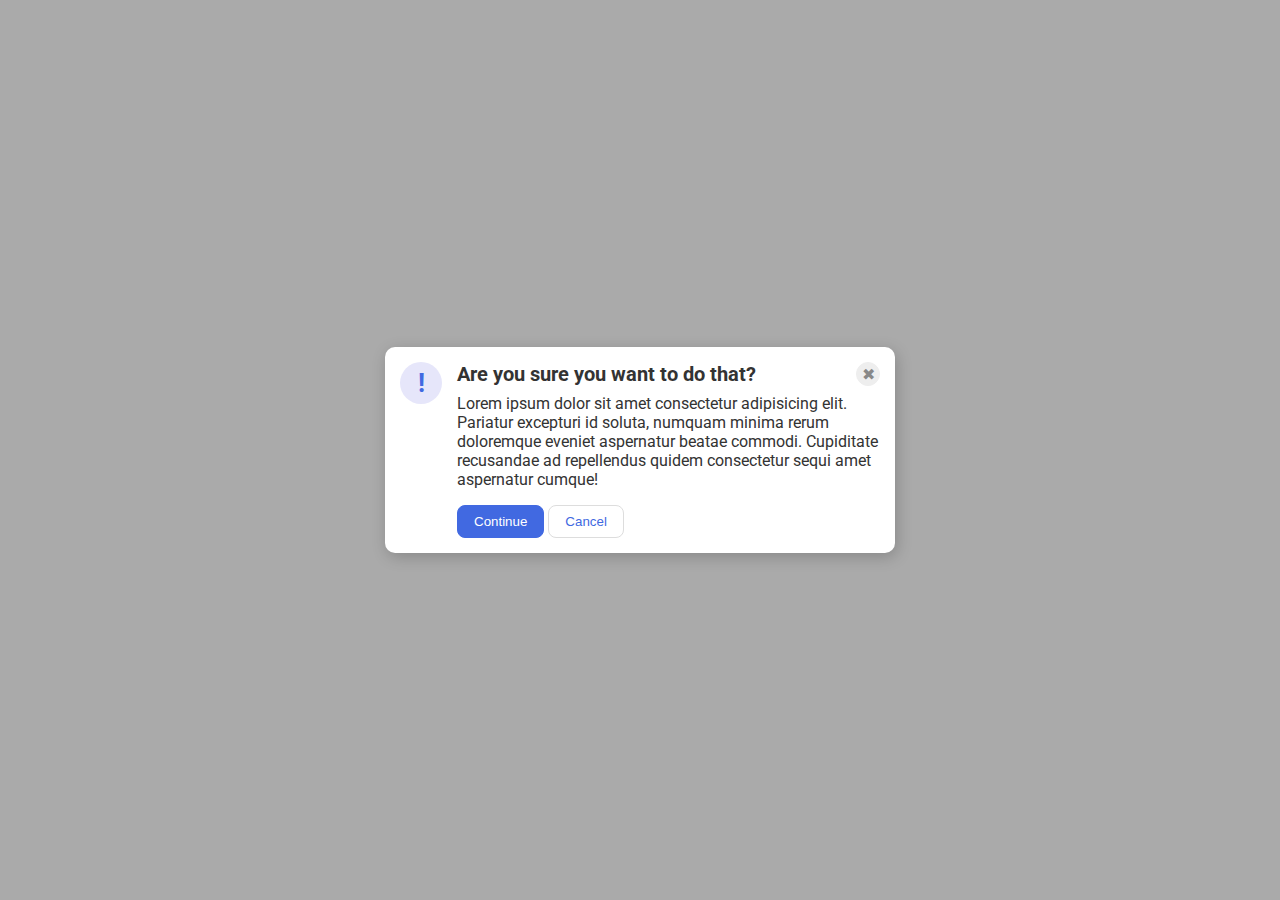
<file: flex/05-flex-modal/index.html>
<!DOCTYPE html>
<html lang="en">
  <head>
    <meta charset="UTF-8">
    <meta http-equiv="X-UA-Compatible" content="IE=edge">
    <meta name="viewport" content="width=device-width, initial-scale=1.0">
    <link rel="stylesheet" href="style.css">
    <title>Modal</title>
  </head>
  <body>
    <div class="modal">
      <div class="icon">!</div>
      <div>
        <div class="flex-container">
          <div class="header">Are you sure you want to do that?</div>
          <button class="close-button">✖</button>
        </div>
        <div class="text">Lorem ipsum dolor sit amet consectetur adipisicing elit. Pariatur excepturi id soluta, numquam minima rerum doloremque eveniet aspernatur beatae commodi. Cupiditate recusandae ad repellendus quidem consectetur sequi amet aspernatur cumque!</div>
        <button class="continue">Continue</button>
        <button class="cancel">Cancel</button>
      </div>
    </div>
  </body>
</html>
</file>
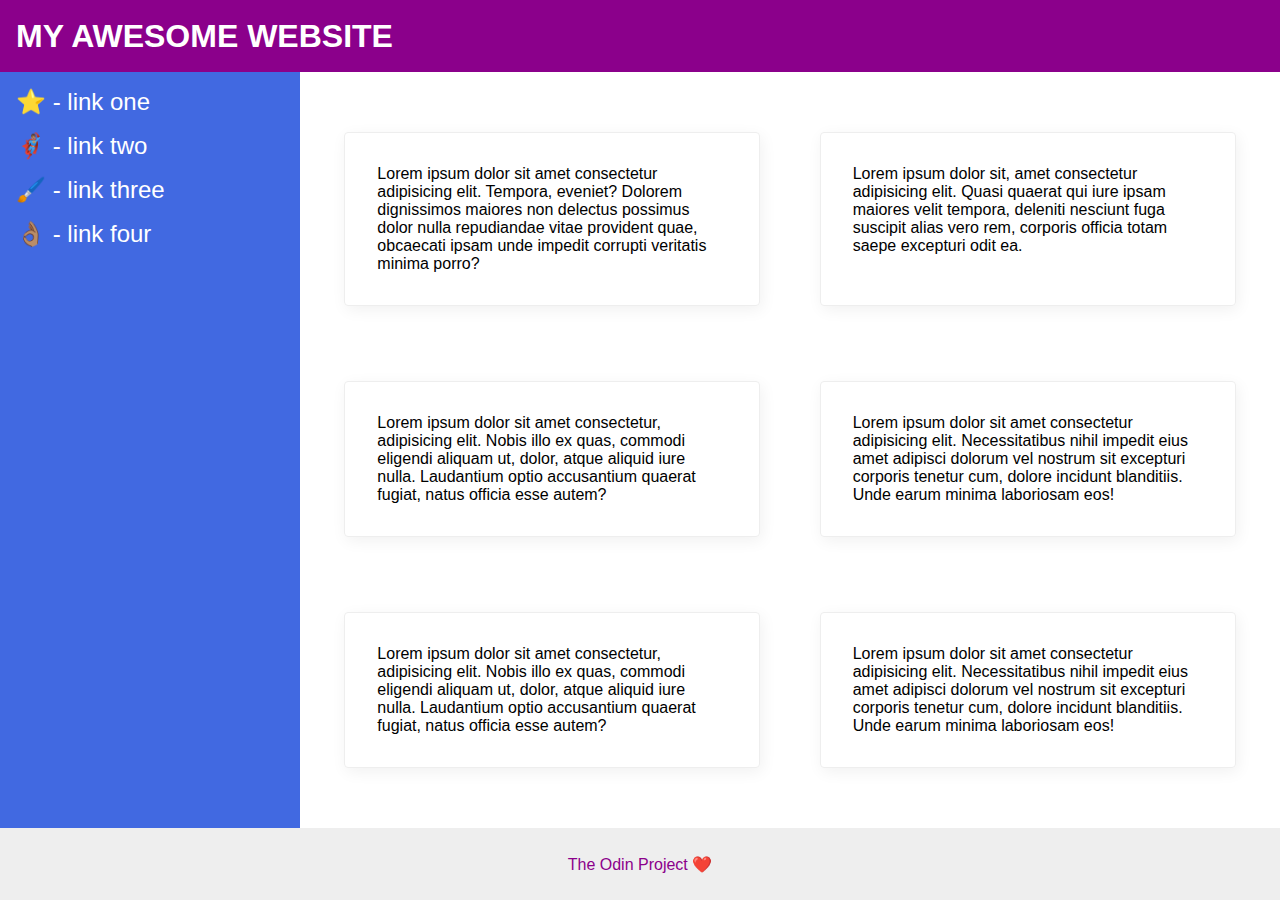
<file: flex/07-flex-layout-2/index.html>
<!DOCTYPE html>
<html lang="en">
  <head>
    <meta charset="UTF-8">
    <meta http-equiv="X-UA-Compatible" content="IE=edge">
    <meta name="viewport" content="width=device-width, initial-scale=1.0">
    <title>The Holy Grail</title>
    <link rel="stylesheet" href="style.css">
  </head>
  <body>
    <div class="header">
      MY AWESOME WEBSITE
    </div>
    
    <div class="content">
      <div class="sidebar">
        <ul>
          <li><a href="#">⭐ - link one</a></li>
          <li><a href="#">🦸🏽‍♂️ - link two</a></li>
          <li><a href="#">🖌️ - link three</a></li>
          <li><a href="#">👌🏽 - link four</a></li>
        </ul>
      </div>

      <div class="card-container">
        <div class="card">Lorem ipsum dolor sit amet consectetur adipisicing elit. Tempora, eveniet? Dolorem dignissimos maiores non delectus possimus dolor nulla repudiandae vitae provident quae, obcaecati ipsam unde impedit corrupti veritatis minima porro?</div>
        <div class="card">Lorem ipsum dolor sit, amet consectetur adipisicing elit. Quasi quaerat qui iure ipsam maiores velit tempora, deleniti nesciunt fuga suscipit alias vero rem, corporis officia totam saepe excepturi odit ea.</div>
        <div class="card">Lorem ipsum dolor sit amet consectetur, adipisicing elit. Nobis illo ex quas, commodi eligendi aliquam ut, dolor, atque aliquid iure nulla. Laudantium optio accusantium quaerat fugiat, natus officia esse autem?</div>
        <div class="card">Lorem ipsum dolor sit amet consectetur adipisicing elit. Necessitatibus nihil impedit eius amet adipisci dolorum vel nostrum sit excepturi corporis tenetur cum, dolore incidunt blanditiis. Unde earum minima laboriosam eos!</div>
        <div class="card">Lorem ipsum dolor sit amet consectetur, adipisicing elit. Nobis illo ex quas, commodi eligendi aliquam ut, dolor, atque aliquid iure nulla. Laudantium optio accusantium quaerat fugiat, natus officia esse autem?</div>
        <div class="card">Lorem ipsum dolor sit amet consectetur adipisicing elit. Necessitatibus nihil impedit eius amet adipisci dolorum vel nostrum sit excepturi corporis tenetur cum, dolore incidunt blanditiis. Unde earum minima laboriosam eos!</div>
      </div>
    </div>

    <div class="footer">
      The Odin Project ❤️
    </div>
  </body>
</html>
</file>
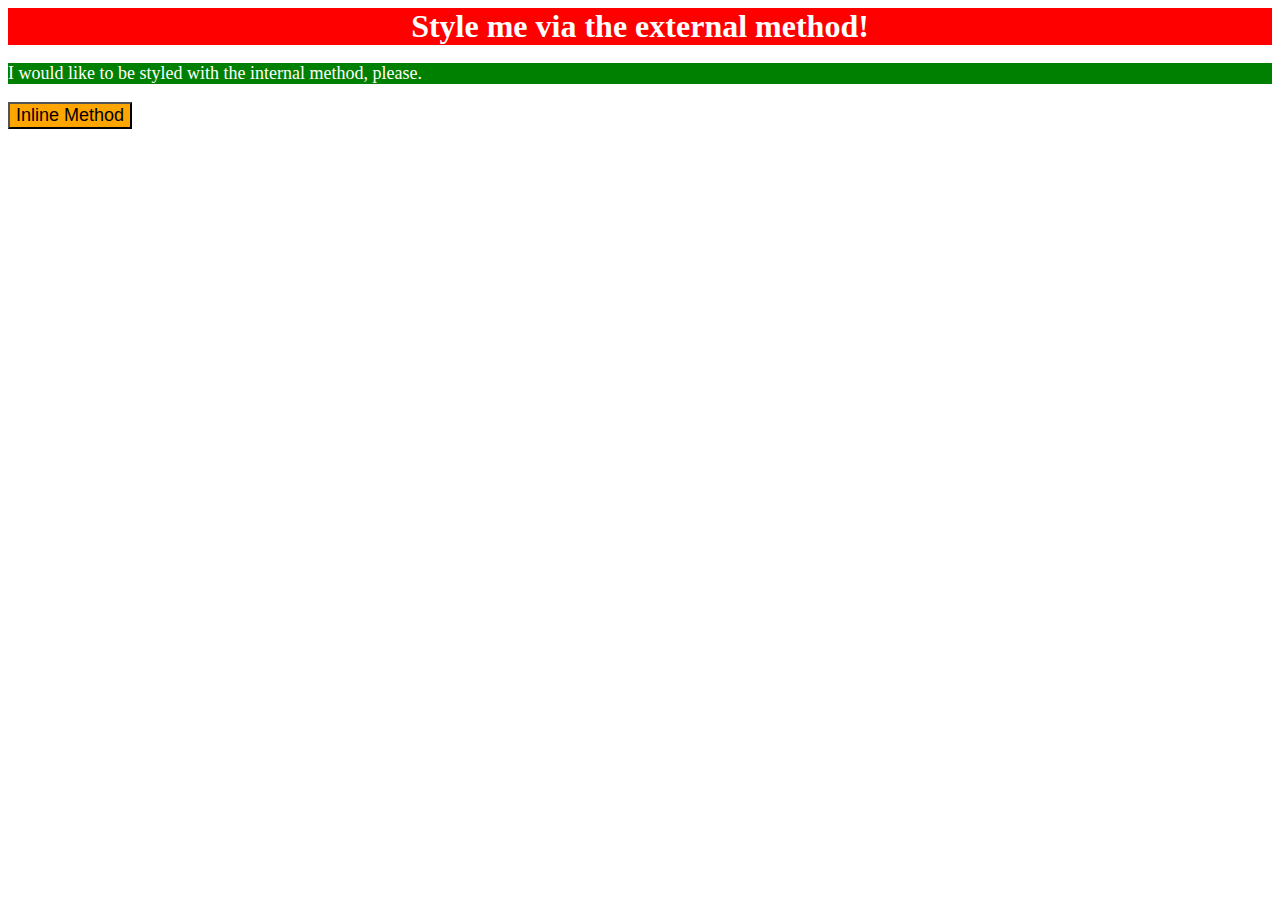
<file: foundations/01-css-methods/index.html>
<!DOCTYPE html>
<html lang="en">
  <head>
    <meta charset="UTF-8">
    <meta http-equiv="X-UA-Compatible" content="IE=edge">
    <meta name="viewport" content="width=device-width, initial-scale=1.0">
    <link rel="stylesheet" href="./style.css">
    <style>
      p {
        color: white;
        background-color: green;
        font-size: 18px;
      }
    </style>
    <title>Methods for Adding CSS</title>
  </head>
  <body>
    <div>Style me via the external method!</div>
    <p>I would like to be styled with the internal method, please.</p>
    <button style="background-color: orange; font-size: 18px;">Inline Method</button>
  </body>
</html>
</file>
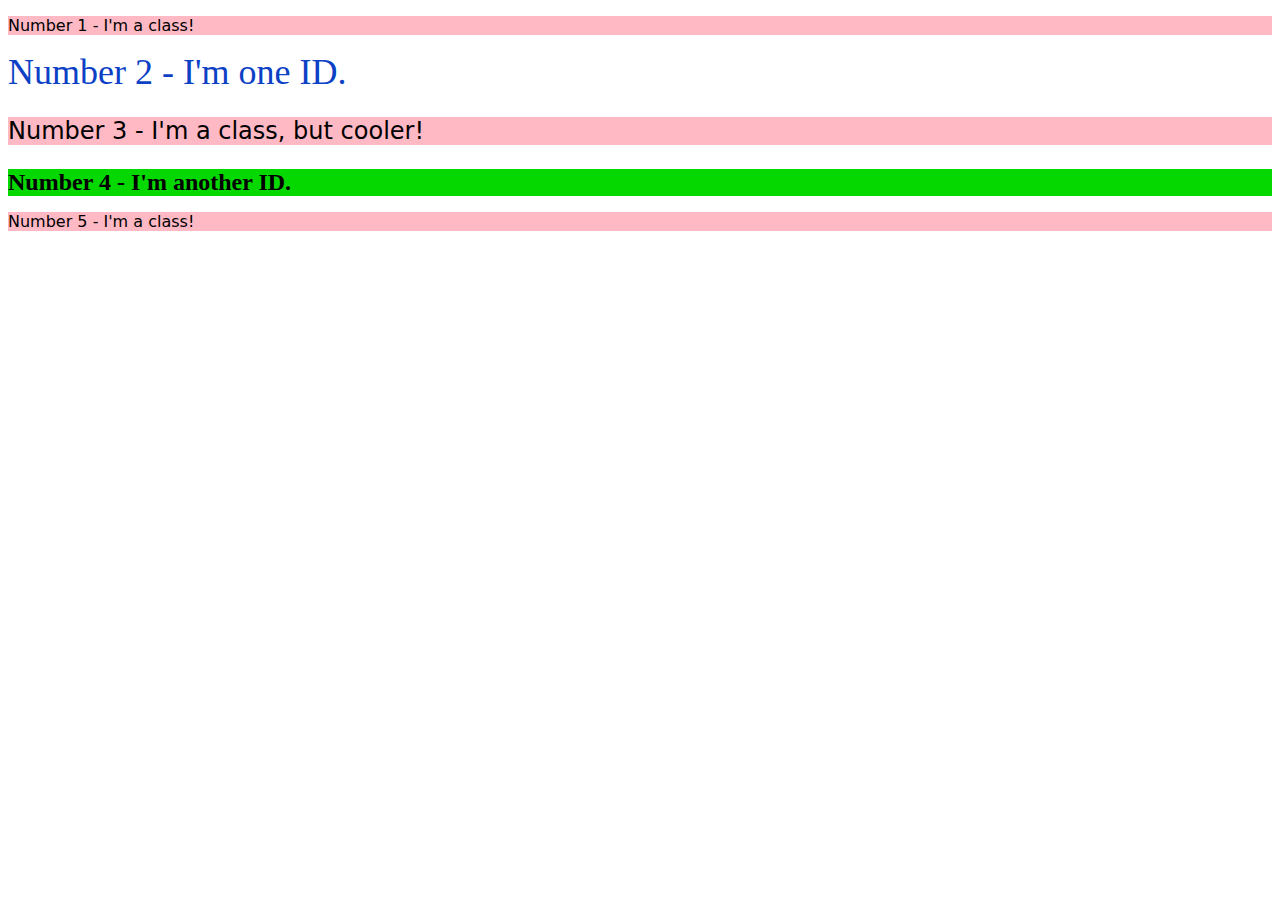
<file: foundations/02-class-id-selectors/index.html>
<!DOCTYPE html>
<html lang="en">
  <head>
    <meta charset="UTF-8">
    <meta http-equiv="X-UA-Compatible" content="IE=edge">
    <meta name="viewport" content="width=device-width, initial-scale=1.0">
    <title>Class and ID Selectors</title>
    <link rel="stylesheet" href="style.css">
  </head>
  <body>
    <p class="pink-panther">Number 1 - I'm a class!</p>
    <div id="im-blue">Number 2 - I'm one ID.</div>
    <p class="pink-panther twentyfour">Number 3 - I'm a class, but cooler!</p>
    <div class="twentyfour" id="hulk-smash">Number 4 - I'm another ID.</div>
    <p class="pink-panther">Number 5 - I'm a class!</p>
  </body>
</html>
</file>
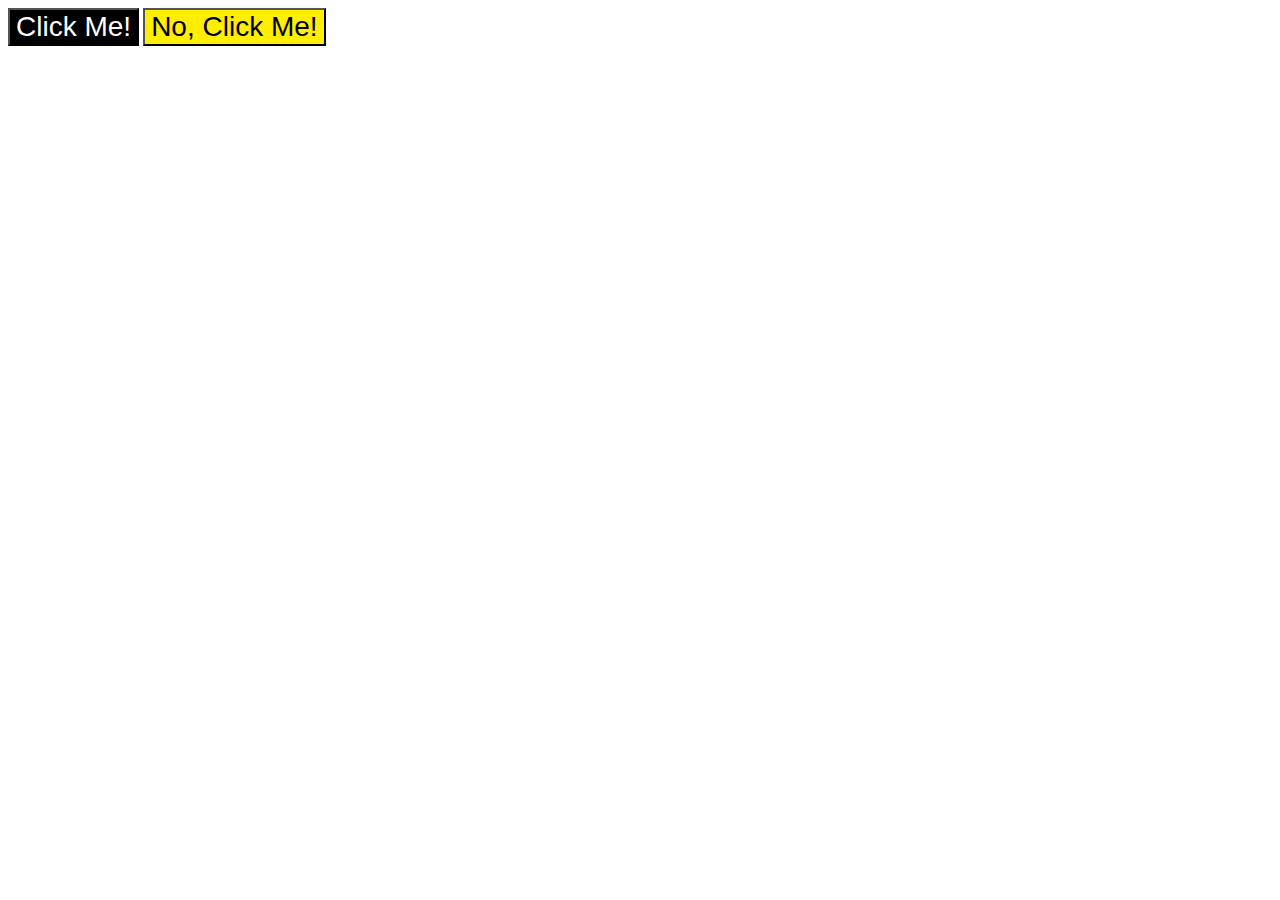
<file: foundations/03-grouping-selectors/index.html>
<!DOCTYPE html>
<html lang="en">
  <head>
    <meta charset="UTF-8">
    <meta http-equiv="X-UA-Compatible" content="IE=edge">
    <meta name="viewport" content="width=device-width, initial-scale=1.0">
    <title>Grouping Selectors</title>
    <link rel="stylesheet" href="style.css">
  </head>
  <body>
    <button class="black-button">Click Me!</button>
    <button class="yellow-button">No, Click Me!</button>
  </body>
</html>
</file>
<file: flex/05-flex-modal/style.css>
@import url('https://fonts.googleapis.com/css2?family=Roboto:wght@400;700&display=swap');

html, body {
  height: 100%;
}

body {
  font-family: Roboto, sans-serif;
  margin: 0;
  background: #aaa;
  color: #333;
  /* I'll give you this one for free lol */
  display: flex;
  align-items: center;
  justify-content: center;
}

.modal {
  background: white;
  width: 480px;
  border-radius: 10px;
  box-shadow: 2px 4px 16px rgba(0,0,0,.2);
  display: flex;
  padding: 15px;
  gap: 15px;
}

.icon {
  color: royalblue;
  font-size: 26px;
  font-weight: 700;
  background: lavender;
  width: 42px;
  height: 42px;
  border-radius: 50%;
  display: flex;
  align-items: center;
  justify-content: center;
  flex: none;
}

.close-button {
  background: #eee;
  border-radius: 50%;
  color: #888;
  font-weight: 400;
  font-size: 16px;
  height: 24px;
  width: 24px;
  display: flex;
  align-items: center;
  justify-content: center;
  border: 1px solid #eee;
  padding: 0;
}

button {
  cursor: pointer;
  padding: 8px 16px;
  border-radius: 8px;
}

button.continue {
  background: royalblue;
  border: 1px solid royalblue;
  color: white;
}

button.cancel {
  background: white;
  border: 1px solid #ddd;
  color: royalblue;
}

.header {
  font-weight: bold;
  font-size: 20px;
  margin-right: auto;
}

.flex-container {
  display: flex;
  align-items: center;
}

.text {
  margin-top: 8px;
  margin-bottom: 16px;
}
</file>
<file: flex/07-flex-layout-2/style.css>
body {
  font-family: -apple-system, BlinkMacSystemFont, 'Segoe UI', Roboto, Oxygen, Ubuntu, Cantarell, 'Open Sans', 'Helvetica Neue', sans-serif;
  margin: 0;
  min-height: 100vh;

  display: flex;
  flex-direction: column;
}

.header {
  height: 72px;
  background: darkmagenta;
  color: white;

  display: flex;
  align-items: center;
  padding-left: 16px;
  font-size: 32px;
  font-weight: 900;
}

.footer {
  height: 72px;
  background: #eee;
  color: darkmagenta;

  display: flex;
  justify-content: center;
  align-items: center;
}

.content {
  display: flex;
  flex: 1;
}

.card-container {
  display: flex;  
  justify-content: space-evenly;
  align-content: space-evenly;
  flex-wrap: wrap;
}

.sidebar {
  width: 300px;
  background: royalblue;
  box-sizing: border-box;

  flex: none;
  padding: 16px;
}

ul {
  list-style-type: none;
  padding: 0;
  margin: 0;
}

li{
  margin-bottom: 16px;
}

a {
  text-decoration: none;
  color: white;
  font-size: 24px;
}

.card {
  border: 1px solid #eee;
  box-shadow: 2px 4px 16px rgba(0,0,0,.06);
  border-radius: 4px;
  
  flex-basis: 350px;
  padding: 32px;
  margin: 15px;
}
</file>
<file: foundations/01-css-methods/style.css>
div {
    color: white;
    background-color: red;
    font-size: 32px;
    font-weight: bold;
    text-align: center;
}
</file>
<file: foundations/02-class-id-selectors/style.css>
.pink-panther {
    font-family: Verdana, "DejaVu Sans", sans-serif;
    background-color: rgb(255, 185, 196)
}

#im-blue {
    color: rgb(12, 65, 198);
    font-size: 36px;
}

#hulk-smash {
    font-weight: bold;
    background-color: rgb(4, 216, 0);
}

.twentyfour {
    font-size: 24px;
}
</file>
<file: foundations/03-grouping-selectors/style.css>
.black-button,
.yellow-button {
    font-size: 28px;
    font-family: Helvetica, "Times New Roman", sans-serif;
}

.yellow-button {
    background-color: hsl(56, 100%, 50%);
}

.black-button{
    color: #ffff;
    background-color: rgb(0, 0, 0);
}
</file>
